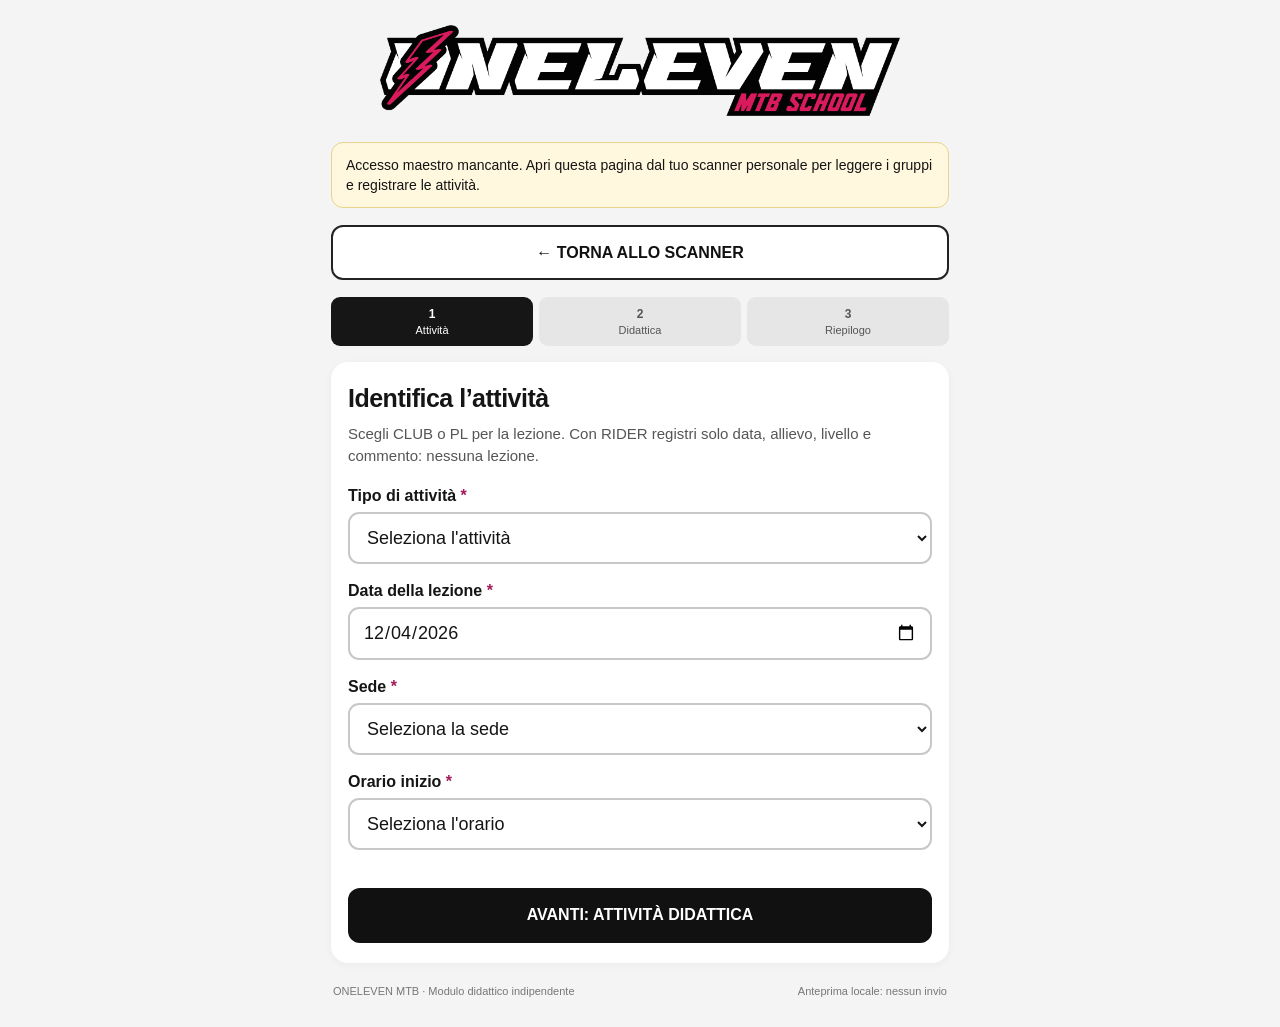
<file: didattica/index.html>
<!doctype html>
<html lang="it">
<head>
  <meta charset="utf-8">
  <meta name="viewport" content="width=device-width,initial-scale=1,viewport-fit=cover">
  <meta name="referrer" content="no-referrer">
  <meta name="robots" content="noindex,nofollow">
  <meta name="color-scheme" content="light">
  <title>Oneleven MTB | Attività didattica V3.7</title>
  <link rel="stylesheet" href="didattica.css">
</head>
<body>
  <main class="app">
    <header class="head">
      <div class="brand"><img class="brand-logo" src="../logo scanner.png" alt="Oneleven MTB School"></div>
    </header>
    <div class="notice" role="status" aria-live="polite">Accesso maestro in verifica. La registrazione è disponibile soltanto dallo scanner autorizzato sul sito Oneleven.</div>
    <p><a href="fascicolo.html" id="fascicoloLink" hidden>CONSULTA FASCICOLO MAESTRI</a></p>
    <button id="tornaScanner" type="button" class="secondary return-scanner">← TORNA ALLO SCANNER</button>
    <div class="progress" aria-label="Fase di compilazione">
      <span class="step active" data-progress="0">1 <span>Attività</span></span>
      <span class="step" data-progress="1">2 <span>Didattica</span></span>
      <span class="step" data-progress="2">3 <span>Riepilogo</span></span>
    </div>
    <section class="panel" id="stage-0">
      <h1>Identifica l’attività</h1>
      <p class="sub">Scegli Club, PL o Rider. Rider consente una valutazione tecnica anche senza lezione.</p>
      <label for="attivita">Tipo di attività <em>*</em></label>
      <select id="attivita" required><option value="">Seleziona l'attività</option></select>
      <label for="lessonDate" id="dataLabel">Data della lezione <em>*</em></label>
      <input type="date" id="lessonDate" required>
      <div id="sedeOraBox">
      <label for="sede">Sede <em>*</em></label>
      <select id="sede" required><option value="">Seleziona la sede</option><option value="MFZ">My Fly Zone (MFZ)</option><option value="PIN">Pineta Sacchetti</option><option value="OUT">Outdoor</option></select>
      <div id="outdoorBox" class="hidden">
        <label for="localitaOutdoor">Località della lezione Outdoor <em>*</em></label>
        <input type="text" id="localitaOutdoor" maxlength="140" autocomplete="off" placeholder="Es. Monte Cavo – Rocca di Papa">
        <p class="hint">Inserisci dove si svolge la lezione. Campo obbligatorio solo per Outdoor.</p>
      </div>
      <label for="ora">Orario inizio <em>*</em></label>
      <select id="ora" required><option value="">Seleziona l'orario</option></select>
      </div>
      <div id="clubBox" class="hidden">
        <label for="gruppo">Gruppo di lavoro <em>*</em></label>
        <select id="gruppo" disabled><option value="">Seleziona prima la sede</option></select>
        <div id="occasionaleBox" class="hidden">
          <label for="descrizioneOccasionale">Descrizione del gruppo occasionale <em>*</em></label>
          <input type="text" id="descrizioneOccasionale" maxlength="120" placeholder="Es. U12 misto, allievi di due gruppi">
          <p class="hint">Non crea un gruppo permanente nell'anagrafica.</p>
        </div>
      </div>
      <div id="plBox" class="hidden">
        <div id="pacchettoBox">
          <label for="pacchetto">Tipo pacchetto PL <em>*</em></label>
          <select id="pacchetto"><option value="">Seleziona il pacchetto</option><option value="IND">IND - Individuale</option><option value="FRIENDS">FRIENDS</option></select>
        </div>
        <label for="cercaRider">Cerca allievo per cognome <em>*</em></label>
        <input type="search" id="cercaRider" maxlength="100" placeholder="Inizia a scrivere il cognome" autocomplete="off">
        <div id="riderRisultati" class="rider-results" aria-label="Risultati ricerca allievo"></div>
        <p id="riderSelezionato" class="selected-rider hint" aria-live="polite">Nessun allievo selezionato.</p>
        <p id="friendsHint" class="hint">Per FRIENDS registra ogni partecipante separatamente. Dopo la conferma puoi riutilizzare la stessa descrizione.</p>
      </div>
      <p id="stage0Error" class="error" aria-live="polite"></p>
      <button type="button" class="primary" id="go1">AVANTI: ATTIVITÀ DIDATTICA</button>
    </section>
    <section class="panel hidden" id="stage-1">
      <h1>Attività didattica</h1>
      <p class="sub" id="lessonSummary1"></p>
      <div id="livelloBox" class="hidden">
        <label>Livello tecnico dell'allievo <em>*</em></label>
        <p class="hint" id="livelloState" aria-live="polite">Caricamento dell'ultimo livello tecnico...</p>
        <div class="levels" role="radiogroup" aria-label="Livello tecnico dell'allievo">
          <label><input type="radio" name="livelloTecnico" value="Principiante"> Principiante</label>
          <label><input type="radio" name="livelloTecnico" value="Intermedio"> Intermedio</label>
          <label><input type="radio" name="livelloTecnico" value="Avanzato"> Avanzato</label>
          <label><input type="radio" name="livelloTecnico" value="RaceTeam"> RaceTeam</label>
        </div>
      </div>
      <label for="didattica" id="didatticaLabel">Lavoro svolto e obiettivi <em>*</em></label>
      <textarea id="didattica" rows="7" maxlength="2000" placeholder="Descrivi gli esercizi svolti, gli obiettivi e le indicazioni per la lezione successiva."></textarea>
      <p class="hint counter"><span id="didatticaCounter">0</span>/2000 caratteri</p>
      <p id="stage1Error" class="error" aria-live="polite"></p>
      <div class="actions"><button type="button" class="secondary" id="back0">INDIETRO</button><button type="button" class="primary" id="go2">AVANTI: RIEPILOGO</button></div>
    </section>
    <section class="panel hidden" id="stage-2">
      <h1>Riepilogo didattico</h1>
      <p class="sub">Controlla tutti i dati prima di registrare l’attività.</p>
      <dl class="summary" id="summary"></dl>
      <div class="notice warning">L’attività sarà registrata nel REGISTRO DIDATTICA. Se la connessione si interrompe, verifica l’invio precedente: non creare un altro ID.</div>
      <button type="button" class="primary" id="registraDidattica" disabled>VERIFICA ACCESSO IN CORSO</button>
      <div class="actions"><button type="button" class="secondary" id="nuovaAttivita" hidden>NUOVA ATTIVITÀ</button></div>
      <p class="error" id="sendState" aria-live="polite"></p>
      <div class="actions">
        <button type="button" class="secondary" id="checkDidattica" hidden>VERIFICA INVIO PRECEDENTE</button>
        <button type="button" class="secondary" id="retryDidattica" hidden>RIPROVA STESSO ID</button>
      </div>
      <div class="actions"><button type="button" class="secondary" id="back1">INDIETRO</button><button type="button" class="secondary" id="copy">COPIA RIEPILOGO</button></div>
      <button type="button" class="secondary copy-description" id="copyDescription">COPIA SOLO LA DESCRIZIONE</button>
      <p id="copyResult" class="hint" aria-live="polite"></p>
    </section>
    <footer><span>ONELEVEN MTB · Modulo didattico indipendente</span><span>Registro didattico Oneleven</span></footer>
  </main>
  <script src="gruppi.js"></script>
  <script src="didattica.js"></script>
</body>
</html>
</file>
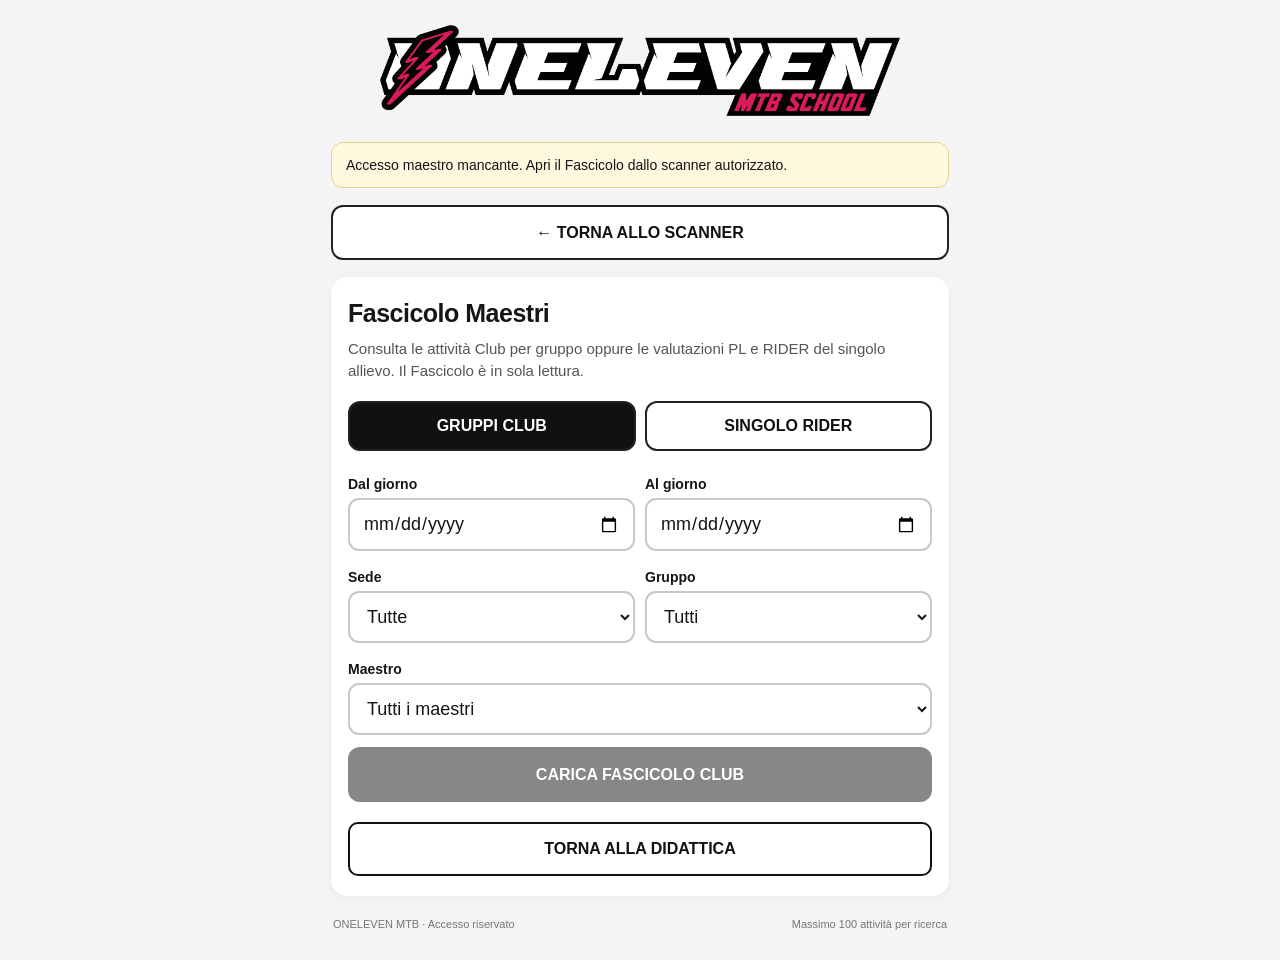
<file: didattica/fascicolo.html>
<!doctype html>
<html lang="it">
<head>
  <meta charset="utf-8">
  <meta name="viewport" content="width=device-width,initial-scale=1,viewport-fit=cover">
  <meta name="referrer" content="no-referrer">
  <meta name="robots" content="noindex,nofollow">
  <title>Oneleven MTB | Fascicolo Maestri V3.7</title>
  <link rel="stylesheet" href="didattica.css">
  <style>
    .filtri{display:grid;grid-template-columns:1fr 1fr;gap:10px}
    .filtri label{font-size:14px;margin:8px 0 6px}
    .filtri .intero{grid-column:1/-1}
    .voce{border-bottom:1px solid #ddd;padding:17px 0}
    .voce h2{font-size:17px;margin:0 0 8px}
    .voce p{font-size:14px;line-height:1.5;margin:7px 0;white-space:pre-wrap;overflow-wrap:anywhere}
    .meta{color:#555}
  </style>
</head>
<body>
  <main class="app">
    <header class="head">
      <div class="brand"><img class="brand-logo" src="../logo scanner.png" alt="Oneleven MTB School"></div>
    </header>
    <div class="notice" id="stato" role="status" aria-live="polite">Verifica dell'accesso del maestro in corso. Nessun dato viene modificato.</div>
    <button id="tornaScanner" type="button" class="secondary return-scanner">← TORNA ALLO SCANNER</button>
    <section class="panel">
      <h1>Fascicolo Maestri</h1>
      <p class="sub">Consulta le attività Club per gruppo oppure le valutazioni PL e RIDER del singolo allievo. Il Fascicolo è in sola lettura.</p>
      <div class="fascicolo-mode" role="group" aria-label="Tipo di fascicolo">
        <button id="vistaGruppi" type="button" class="secondary" aria-pressed="true">GRUPPI CLUB</button>
        <button id="vistaRider" type="button" class="secondary" aria-pressed="false">SINGOLO RIDER</button>
      </div>
      <div id="gruppiSection">
        <div class="filtri">
          <div><label for="da">Dal giorno</label><input type="date" id="da"></div>
          <div><label for="a">Al giorno</label><input type="date" id="a"></div>
          <div><label for="sedeFiltro">Sede</label><select id="sedeFiltro"><option value="">Tutte</option><option value="MFZ">My Fly Zone</option><option value="PIN">Pineta Sacchetti</option><option value="OUT">Outdoor</option></select></div>
          <div><label for="gruppoFiltro">Gruppo</label><select id="gruppoFiltro"><option value="">Tutti</option></select></div>
          <div class="intero">
            <label for="maestroFiltro">Maestro</label>
            <select id="maestroFiltro">
              <option value="">Tutti i maestri</option>
              <option value="Dario">Dario</option>
              <option value="Brino">Brino</option>
              <option value="Pierluigi">Pierluigi</option>
              <option value="Emiliano">Emiliano</option>
              <option value="Valerio">Valerio</option>
              <option value="Monica">Monica</option>
              <option value="Miriam">Miriam</option>
              <option value="Alessandra">Alessandra</option>
              <option value="Francesco">Francesco</option>
              <option value="Ciccio">Ciccio</option>
            </select>
          </div>
        </div>
        <button id="cerca" class="primary" type="button" disabled>CARICA FASCICOLO CLUB</button>
        <p id="esito" class="hint" aria-live="polite"></p>
        <div id="risultati" aria-live="polite"></div>
      </div>
      <div id="riderSection" class="hidden">
        <label for="cercaRiderFascicolo">Cerca allievo per cognome</label>
        <input id="cercaRiderFascicolo" type="search" maxlength="100" autocomplete="off" placeholder="Inizia a scrivere il cognome">
        <div id="riderRisultatiFascicolo" class="rider-results" aria-label="Risultati ricerca allievo"></div>
        <p id="riderSelezionatoFascicolo" class="selected-rider hint" aria-live="polite">Nessun allievo selezionato.</p>
        <div class="filtri">
          <div><label for="daPL">Dal giorno</label><input type="date" id="daPL"></div>
          <div><label for="aPL">Al giorno</label><input type="date" id="aPL"></div>
        </div>
        <button id="cercaScheda" class="primary" type="button" disabled>CARICA FASCICOLO RIDER</button>
        <p id="esitoRider" class="hint" aria-live="polite"></p>
        <div id="risultatiRider" aria-live="polite"></div>
      </div>
      <a id="ritorno" href="index.html" class="secondary" style="display:block;text-align:center;margin-top:20px;padding:16px;border-radius:10px;text-decoration:none;border:2px solid #111;color:#111;font-weight:800">TORNA ALLA DIDATTICA</a>
    </section>
    <footer><span>ONELEVEN MTB · Accesso riservato</span><span>Massimo 100 attività per ricerca</span></footer>
  </main>
  <script src="fascicolo.js"></script>
</body>
</html>
</file>
<file: didattica/didattica.css>
:root{font-family:Arial,Helvetica,sans-serif;color:#151515;background:#f4f4f4;-webkit-text-size-adjust:100%;font-synthesis:none}
*{box-sizing:border-box}
body{margin:0;min-height:100vh}
.app{max-width:650px;margin:0 auto;padding:16px 16px 30px}
.head{display:flex;justify-content:center;align-items:center;margin:4px 0 18px}
.brand{display:flex;align-items:center;justify-content:center;width:100%;min-width:0}
.brand-logo{display:block;width:100%;max-width:520px;height:auto;margin:5px auto 8px;object-fit:contain}
.notice{background:#fff7de;border:1px solid #e8d38c;border-radius:12px;padding:12px 14px;font-size:14px;line-height:1.45;margin-bottom:17px}
.notice.warning{margin-top:18px;background:#faf6ec}
.progress{display:flex;gap:6px;margin-bottom:16px}
.step{flex:1;text-align:center;background:#e6e6e6;color:#555;border-radius:9px;padding:10px 2px;font-size:12px;font-weight:700}
.step span{display:block;font-size:11px;margin-top:3px;font-weight:400}
.step.active{background:#161616;color:#fff}.step.done{background:#e4efe8;color:#1a6a42}
.panel{background:#fff;border-radius:17px;padding:22px 17px 20px;box-shadow:0 2px 8px #0000000a}
.hidden{display:none!important}
h1{font-size:25px;line-height:1.15;margin:0 0 10px;letter-spacing:-.5px}
.sub{font-size:15px;color:#555;line-height:1.48;margin:0 0 19px}
label{display:block;font-size:16px;font-weight:700;margin:18px 0 7px}
label em{font-style:normal;color:#a51959}
input,select,textarea{width:100%;border:2px solid #c8c8c8;border-radius:11px;background:#fff;color:#151515;font-family:inherit;font-size:18px;padding:13px;min-height:52px}
select:disabled{color:#999;background:#f4f4f4}
textarea{font-size:18px;line-height:1.4;resize:vertical;min-height:150px}
:focus-visible{outline:3px solid #9c2459;outline-offset:2px}
button{font-family:inherit;border-radius:12px;border:0;min-height:55px;font-size:16px;font-weight:800;cursor:pointer;padding:12px 14px}
button.primary{width:100%;background:#111;color:#fff;margin-top:12px}
button.secondary{border:2px solid #222;color:#111;background:#fff}
button:disabled{opacity:.50;cursor:not-allowed}
.actions{display:grid;grid-template-columns:1fr 1fr;gap:9px;margin-top:12px}
.actions .primary{margin-top:0}
.hint{font-size:13px;color:#666;line-height:1.4;margin:6px 0}
.counter{text-align:right}
.error{font-size:14px;color:#aa162a;font-weight:700;min-height:1em;margin:12px 0 0}
.explain{background:#f4f4f4;padding:13px;border-radius:11px;line-height:1.5;font-size:14px}
.summary{margin:0;padding:0}
.summary .pair{display:grid;grid-template-columns:120px minmax(0,1fr);gap:10px;padding:12px 0;border-bottom:1px solid #eee;font-size:15px;line-height:1.45}
.summary dt{color:#666}.summary dd{margin:0;font-weight:600;overflow-wrap:anywhere;white-space:pre-wrap}
footer{display:flex;flex-wrap:wrap;gap:8px;justify-content:space-between;color:#777;font-size:11px;padding:22px 2px 0}
@media(max-width:375px){.step span{font-size:10px}.app{padding:12px}.panel{padding:20px 14px}.summary .pair{grid-template-columns:94px 1fr}}
[hidden]{display:none!important}
#fascicoloLink{display:block;background:#fff;border:2px solid #111;border-radius:12px;padding:14px;text-align:center;text-decoration:none;color:#111;font-weight:800;margin-bottom:14px}
.return-scanner{width:100%;display:block;margin:0 0 17px;text-align:center}
/* V3.6: ramo PL e schede rider; logo/intestazione identici a Club e Fascicolo. */
.rider-results{display:grid;gap:6px;margin-top:9px;max-height:240px;overflow-y:auto}
.rider-result{width:100%;min-height:45px;background:#fff;color:#151515;border:1px solid #bbb;border-radius:9px;text-align:left;font-size:15px;font-weight:600}
.selected-rider{background:#e4efe8;color:#174c34;padding:11px;border-radius:9px;margin-top:11px;font-weight:700}
.levels{display:grid;grid-template-columns:1fr 1fr;gap:7px;margin:10px 0 18px}
.levels label{display:flex;align-items:center;gap:8px;margin:0;border:2px solid #ddd;border-radius:10px;padding:12px 9px;font-size:14px;font-weight:700;cursor:pointer;min-height:53px}
.levels input{width:21px;min-height:21px;height:21px;accent-color:#151515;margin:0;padding:0;border:0;border-radius:50%;flex-shrink:0}
.levels label:has(input:checked){border-color:#111;background:#e4efe8}
.copy-description{display:block;width:100%;margin-top:10px}
.fascicolo-mode{display:flex;gap:9px;margin:0 0 17px}
.fascicolo-mode button{flex:1;min-width:0;min-height:50px}
.fascicolo-mode button[aria-pressed="true"]{background:#111;color:#fff}
@media(max-width:375px){.levels{grid-template-columns:1fr}.fascicolo-mode button{font-size:13px}}
</file>
